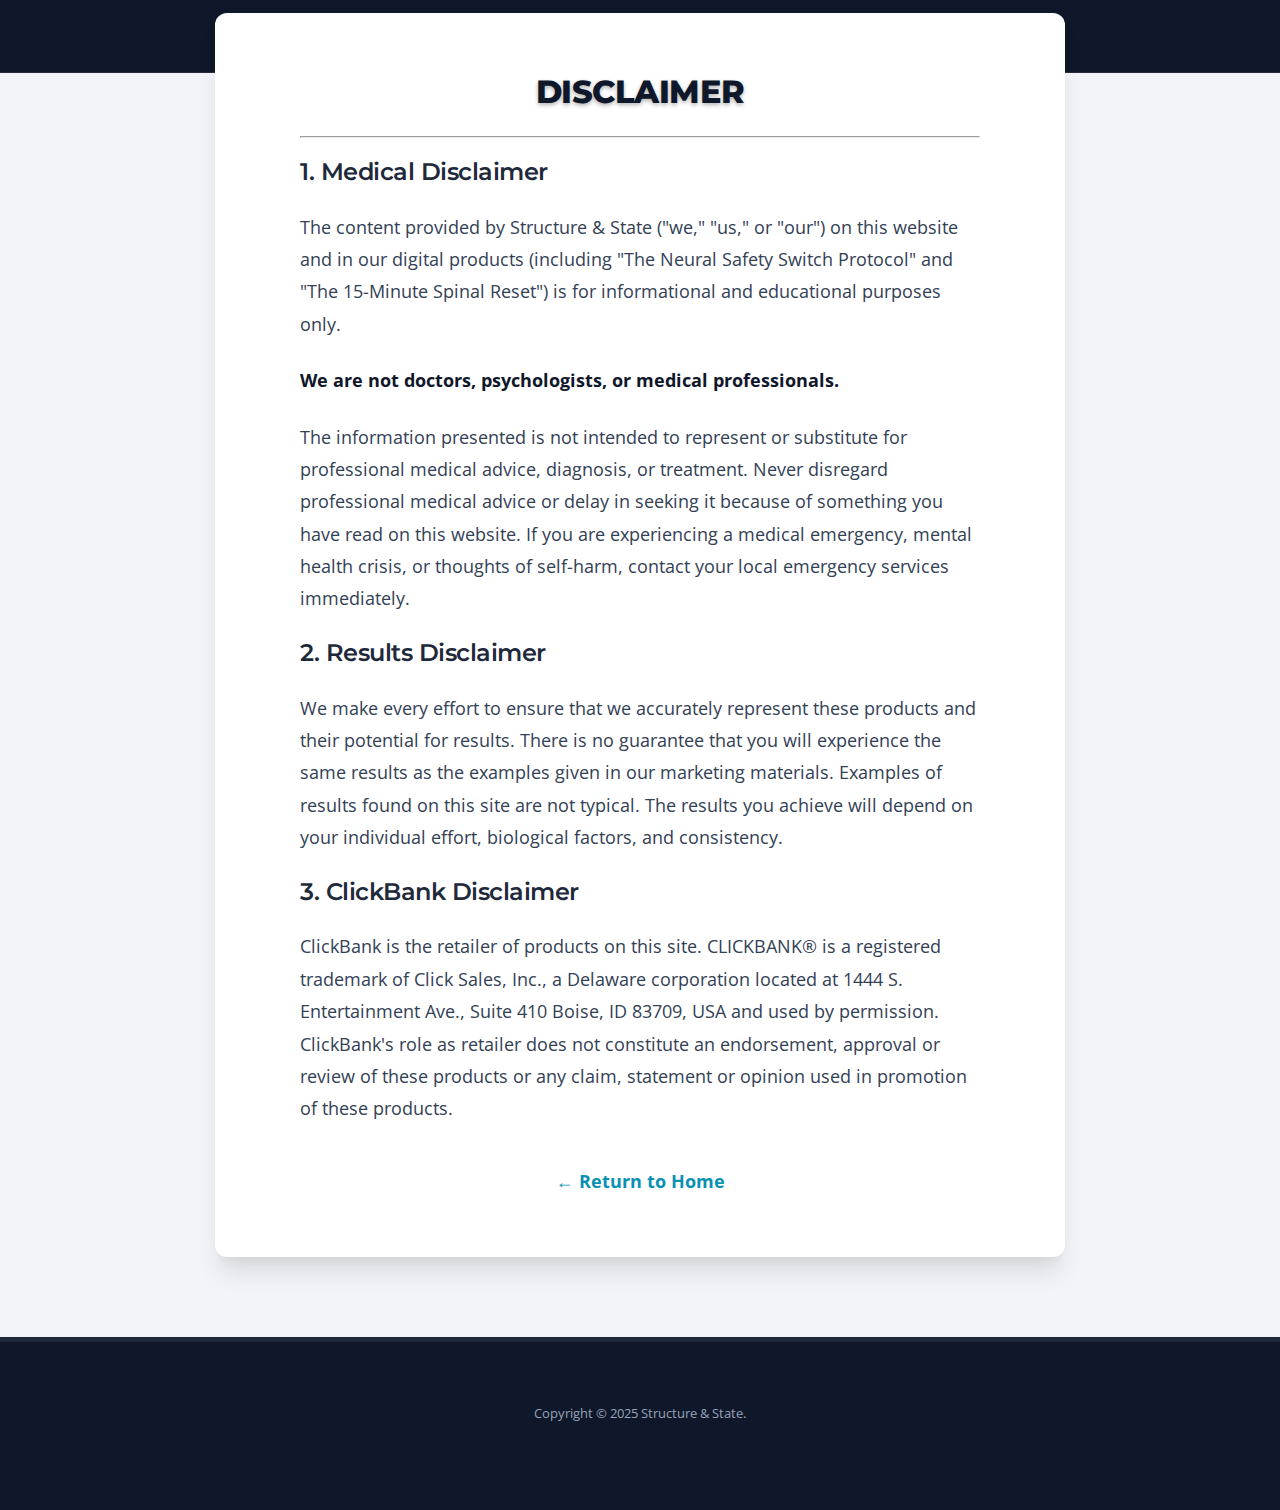
<file: disclaimer.html>
<!DOCTYPE html>
<html lang="en">
<head>
    <meta charset="UTF-8">
    <meta name="viewport" content="width=device-width, initial-scale=1.0">
    <title>Disclaimer | Structure & State</title>
    <link href="https://fonts.googleapis.com/css2?family=Montserrat:wght@400;600;700;800&family=Open+Sans:wght@400;600&display=swap" rel="stylesheet">
    <link rel="stylesheet" href="style.css">
</head>
<body>

    <header>
        <div class="logo">STRUCTURE & STATE</div>
    </header>

    <div class="container">
        <div class="narrow-content">
            <h1 style="color: var(--primary); font-size: 32px;">Disclaimer</h1>
            <hr style="margin: 20px 0;">

            <h3>1. Medical Disclaimer</h3>
            <p>The content provided by Structure & State ("we," "us," or "our") on this website and in our digital products (including "The Neural Safety Switch Protocol" and "The 15-Minute Spinal Reset") is for informational and educational purposes only.</p>
            <p class="bold">We are not doctors, psychologists, or medical professionals.</p>
            <p>The information presented is not intended to represent or substitute for professional medical advice, diagnosis, or treatment. Never disregard professional medical advice or delay in seeking it because of something you have read on this website. If you are experiencing a medical emergency, mental health crisis, or thoughts of self-harm, contact your local emergency services immediately.</p>

            <h3>2. Results Disclaimer</h3>
            <p>We make every effort to ensure that we accurately represent these products and their potential for results. There is no guarantee that you will experience the same results as the examples given in our marketing materials. Examples of results found on this site are not typical. The results you achieve will depend on your individual effort, biological factors, and consistency.</p>

            <h3>3. ClickBank Disclaimer</h3>
            <p>ClickBank is the retailer of products on this site. CLICKBANK® is a registered trademark of Click Sales, Inc., a Delaware corporation located at 1444 S. Entertainment Ave., Suite 410 Boise, ID 83709, USA and used by permission. ClickBank's role as retailer does not constitute an endorsement, approval or review of these products or any claim, statement or opinion used in promotion of these products.</p>

            <div class="center" style="margin-top: 40px;">
                <a href="index.html" style="color: var(--trust); font-weight: bold;">&larr; Return to Home</a>
            </div>
        </div>
    </div>

    <footer>
        <p>Copyright &copy; 2025 Structure & State.</p>
    </footer>

</body>
      </html>
</file>
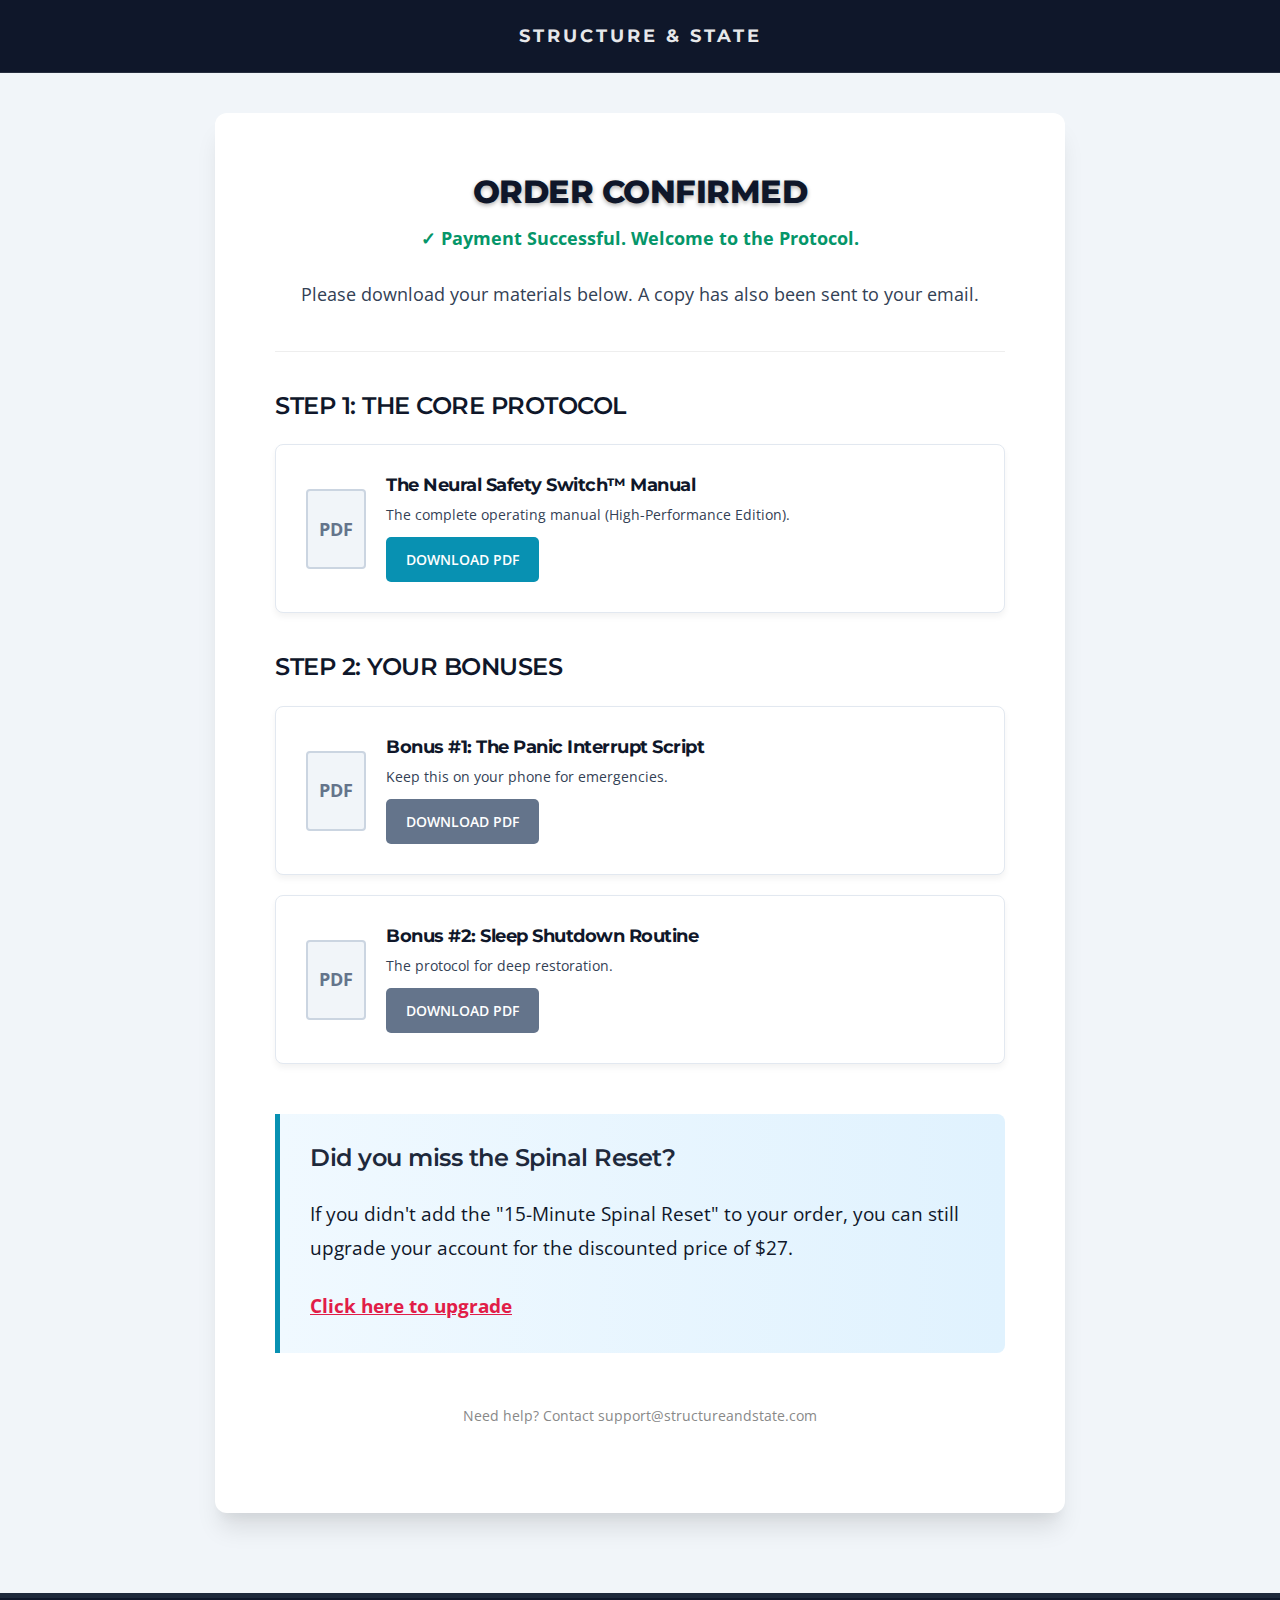
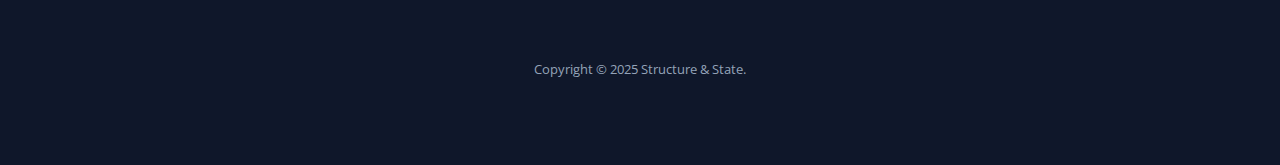
<file: download.html>
<!DOCTYPE html>
<html lang="en">
<head>
    <meta charset="UTF-8">
    <meta name="viewport" content="width=device-width, initial-scale=1.0">
    <title>Access Your Protocol | Structure & State</title>
    <link href="https://fonts.googleapis.com/css2?family=Montserrat:wght@400;600;700;800&family=Open+Sans:wght@400;600&display=swap" rel="stylesheet">
    <link rel="stylesheet" href="style.css">
    <style>
        /* Specific Styles for Download Area */
        .access-card {
            background: #fff;
            border: 1px solid #e2e8f0;
            border-radius: 8px;
            padding: 30px;
            margin-bottom: 20px;
            display: flex;
            align-items: center;
            gap: 20px;
            box-shadow: 0 4px 6px rgba(0,0,0,0.05);
        }
        .file-icon {
            width: 60px;
            height: 80px;
            background: #f1f5f9;
            border: 2px solid #cbd5e1;
            border-radius: 4px;
            display: flex;
            align-items: center;
            justify-content: center;
            font-weight: bold;
            color: #64748b;
            flex-shrink: 0;
        }
        .download-btn {
            background-color: #0891B2; /* Teal */
            color: white;
            padding: 10px 20px;
            border-radius: 5px;
            font-weight: 600;
            font-size: 14px;
            display: inline-block;
            margin-top: 10px;
        }
        .download-btn:hover { background-color: #0e7490; }
        
        @media (max-width: 600px) {
            .access-card { flex-direction: column; text-align: center; }
        }
    </style>
</head>
<body>

    <header>
        <div class="logo">STRUCTURE & STATE</div>
    </header>

    <div class="container" style="margin-top: 40px;">
        
        <div class="center">
            <h1 style="color: var(--primary); font-size: 32px; margin-bottom: 10px;">ORDER CONFIRMED</h1>
            <p style="font-size: 18px; color: #059669; font-weight: bold;">✓ Payment Successful. Welcome to the Protocol.</p>
            <p>Please download your materials below. A copy has also been sent to your email.</p>
        </div>

        <hr style="margin: 40px 0; border: 0; border-top: 1px solid #eee;">

        <h3 style="color: var(--primary);">STEP 1: THE CORE PROTOCOL</h3>
        
        <div class="access-card">
            <div class="file-icon">PDF</div>
            <div style="flex-grow: 1;">
                <h4 style="margin-bottom: 5px;">The Neural Safety Switch™ Manual</h4>
                <p style="font-size: 14px; margin-bottom: 0;">The complete operating manual (High-Performance Edition).</p>
                <a href="manual-visual.pdf" class="download-btn" download>DOWNLOAD PDF</a>
            </div>
        </div>

        <h3 style="color: var(--primary); margin-top: 40px;">STEP 2: YOUR BONUSES</h3>

        <div class="access-card">
            <div class="file-icon">PDF</div>
            <div>
                <h4 style="margin-bottom: 5px;">Bonus #1: The Panic Interrupt Script</h4>
                <p style="font-size: 14px; margin-bottom: 0;">Keep this on your phone for emergencies.</p>
                <a href="#" class="download-btn" style="background:#64748b;">DOWNLOAD PDF</a>
            </div>
        </div>
        
        <div class="access-card">
            <div class="file-icon">PDF</div>
            <div>
                <h4 style="margin-bottom: 5px;">Bonus #2: Sleep Shutdown Routine</h4>
                <p style="font-size: 14px; margin-bottom: 0;">The protocol for deep restoration.</p>
                <a href="#" class="download-btn" style="background:#64748b;">DOWNLOAD PDF</a>
            </div>
        </div>

        <div class="highlight-box" style="margin-top: 50px;">
            <h3 style="margin-top:0;">Did you miss the Spinal Reset?</h3>
            <p>If you didn't add the "15-Minute Spinal Reset" to your order, you can still upgrade your account for the discounted price of $27.</p>
            <a href="upsell.html" style="color: var(--accent); font-weight: bold; text-decoration: underline;">Click here to upgrade</a>
        </div>

        <div class="center" style="margin-top: 50px; font-size: 14px; color: #888;">
            <p>Need help? Contact support@structureandstate.com</p>
        </div>

    </div>

    <footer>
        <p>Copyright &copy; 2025 Structure & State.</p>
    </footer>

</body>
</html>
</file>
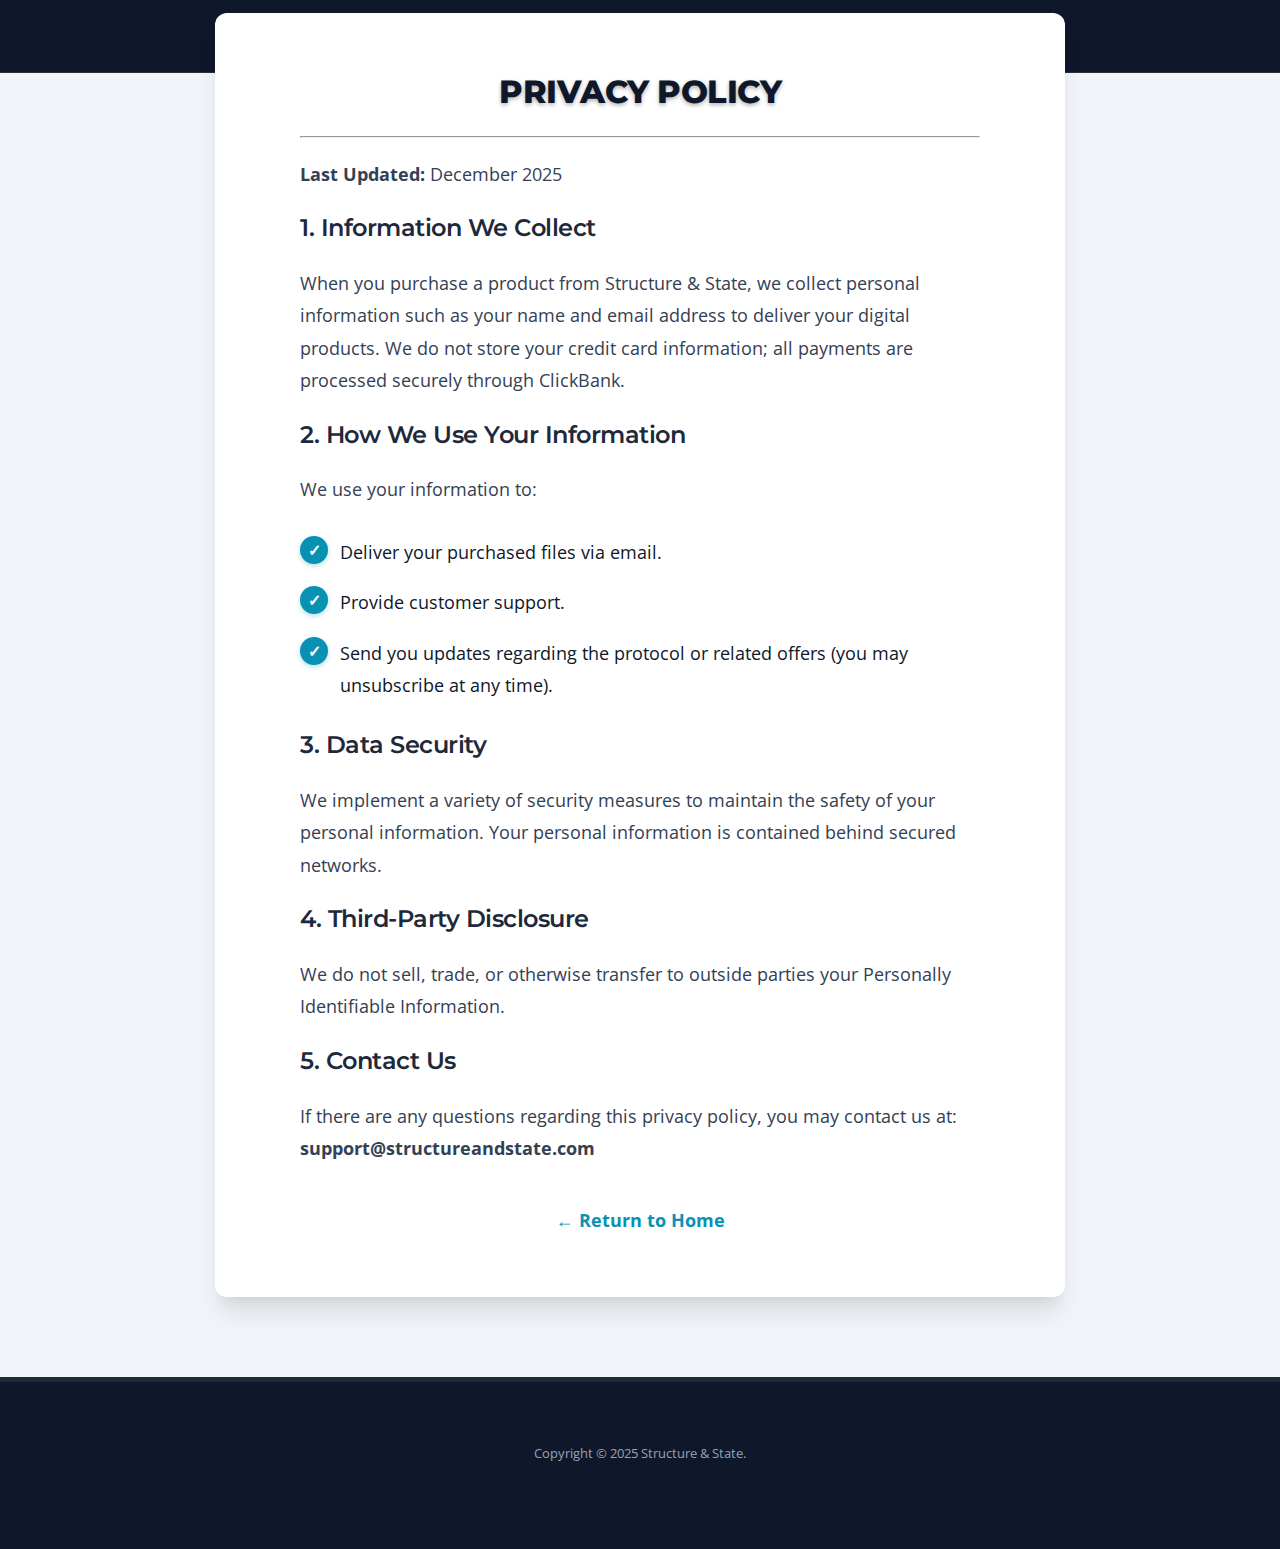
<file: privacy.html>
<!DOCTYPE html>
<html lang="en">
<head>
    <meta charset="UTF-8">
    <meta name="viewport" content="width=device-width, initial-scale=1.0">
    <title>Privacy Policy | Structure & State</title>
    <link href="https://fonts.googleapis.com/css2?family=Montserrat:wght@400;600;700;800&family=Open+Sans:wght@400;600&display=swap" rel="stylesheet">
    <link rel="stylesheet" href="style.css">
</head>
<body>

    <header>
        <div class="logo">STRUCTURE & STATE</div>
    </header>

    <div class="container">
        <div class="narrow-content">
            <h1 style="color: var(--primary); font-size: 32px;">Privacy Policy</h1>
            <hr style="margin: 20px 0;">

            <p><strong>Last Updated:</strong> December 2025</p>

            <h3>1. Information We Collect</h3>
            <p>When you purchase a product from Structure & State, we collect personal information such as your name and email address to deliver your digital products. We do not store your credit card information; all payments are processed securely through ClickBank.</p>

            <h3>2. How We Use Your Information</h3>
            <p>We use your information to:</p>
            <ul class="check-list" style="font-size: 16px;">
                <li>Deliver your purchased files via email.</li>
                <li>Provide customer support.</li>
                <li>Send you updates regarding the protocol or related offers (you may unsubscribe at any time).</li>
            </ul>

            <h3>3. Data Security</h3>
            <p>We implement a variety of security measures to maintain the safety of your personal information. Your personal information is contained behind secured networks.</p>

            <h3>4. Third-Party Disclosure</h3>
            <p>We do not sell, trade, or otherwise transfer to outside parties your Personally Identifiable Information.</p>

            <h3>5. Contact Us</h3>
            <p>If there are any questions regarding this privacy policy, you may contact us at:<br>
            <strong>support@structureandstate.com</strong></p>

            <div class="center" style="margin-top: 40px;">
                <a href="index.html" style="color: var(--trust); font-weight: bold;">&larr; Return to Home</a>
            </div>
        </div>
    </div>

    <footer>
        <p>Copyright &copy; 2025 Structure & State.</p>
    </footer>

</body>
</html>
</file>
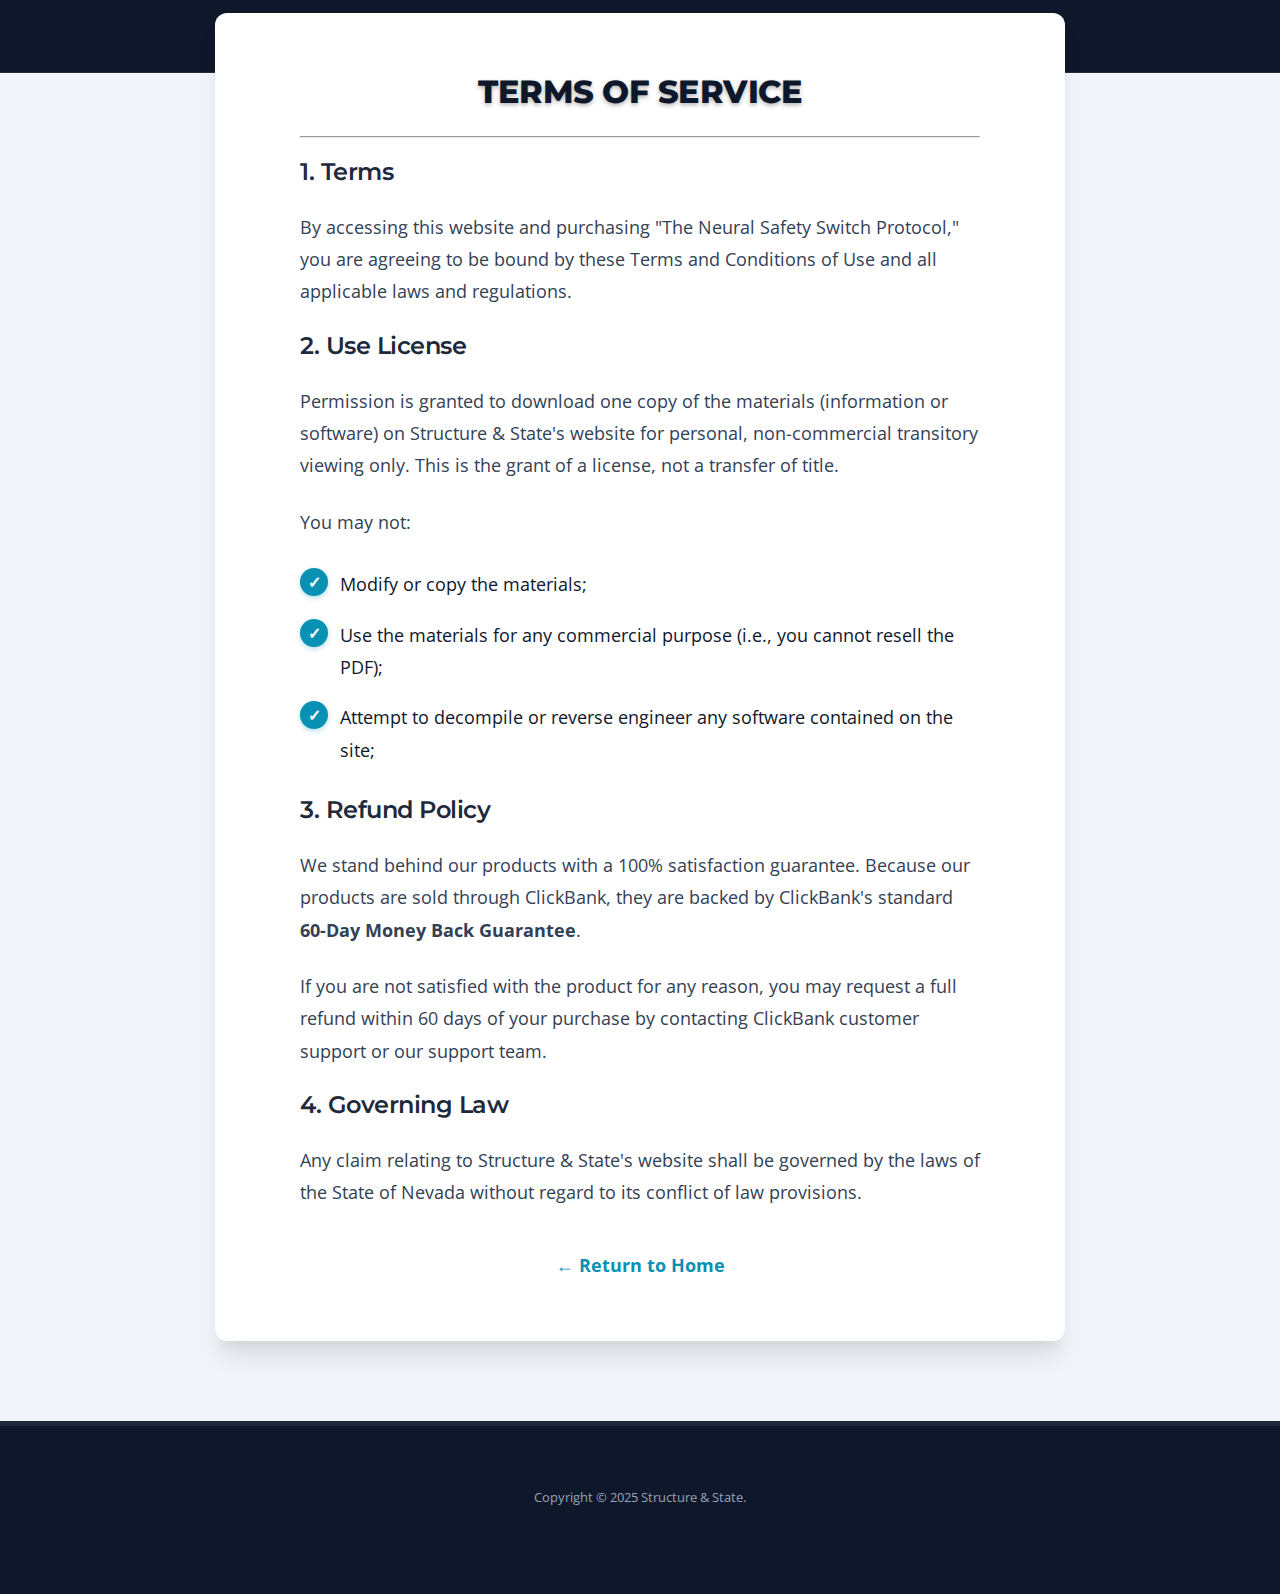
<file: terms.html>
<!DOCTYPE html>
<html lang="en">
<head>
    <meta charset="UTF-8">
    <meta name="viewport" content="width=device-width, initial-scale=1.0">
    <title>Terms of Service | Structure & State</title>
    <link href="https://fonts.googleapis.com/css2?family=Montserrat:wght@400;600;700;800&family=Open+Sans:wght@400;600&display=swap" rel="stylesheet">
    <link rel="stylesheet" href="style.css">
</head>
<body>

    <header>
        <div class="logo">STRUCTURE & STATE</div>
    </header>

    <div class="container">
        <div class="narrow-content">
            <h1 style="color: var(--primary); font-size: 32px;">Terms of Service</h1>
            <hr style="margin: 20px 0;">

            <h3>1. Terms</h3>
            <p>By accessing this website and purchasing "The Neural Safety Switch Protocol," you are agreeing to be bound by these Terms and Conditions of Use and all applicable laws and regulations.</p>

            <h3>2. Use License</h3>
            <p>Permission is granted to download one copy of the materials (information or software) on Structure & State's website for personal, non-commercial transitory viewing only. This is the grant of a license, not a transfer of title.</p>
            <p>You may not:</p>
            <ul class="check-list" style="font-size: 16px;">
                <li>Modify or copy the materials;</li>
                <li>Use the materials for any commercial purpose (i.e., you cannot resell the PDF);</li>
                <li>Attempt to decompile or reverse engineer any software contained on the site;</li>
            </ul>

            <h3>3. Refund Policy</h3>
            <p>We stand behind our products with a 100% satisfaction guarantee. Because our products are sold through ClickBank, they are backed by ClickBank's standard <strong>60-Day Money Back Guarantee</strong>.</p>
            <p>If you are not satisfied with the product for any reason, you may request a full refund within 60 days of your purchase by contacting ClickBank customer support or our support team.</p>

            <h3>4. Governing Law</h3>
            <p>Any claim relating to Structure & State's website shall be governed by the laws of the State of Nevada without regard to its conflict of law provisions.</p>

            <div class="center" style="margin-top: 40px;">
                <a href="index.html" style="color: var(--trust); font-weight: bold;">&larr; Return to Home</a>
            </div>
        </div>
    </div>

    <footer>
        <p>Copyright &copy; 2025 Structure & State.</p>
    </footer>

</body>
</html>
</file>
<file: style.css>
/* =========================================
   1. RESET & VARIABLES (The "Premium" Palette)
   ========================================= */
:root {
    /* Brand Colors */
    --primary: #0F172A;       /* Midnight Navy (Authority) */
    --primary-light: #1E293B; /* Lighter Navy */
    --accent: #E11D48;        /* Rose/Red (Urgency but not cheap) */
    --accent-hover: #BE123C;  /* Darker Red for hover */
    --trust: #0891B2;         /* Clinical Teal (Calm/Safety) */
    
    /* Backgrounds & Text */
    --bg-body: #F1F5F9;       /* Cool Grey White */
    --bg-card: #FFFFFF;
    --text-main: #334155;     /* Soft Black */
    --text-dark: #0F172A;     /* Deep Black */
    
    /* Spacing & Shadows */
    --shadow-soft: 0 4px 6px -1px rgba(0, 0, 0, 0.1), 0 2px 4px -1px rgba(0, 0, 0, 0.06);
    --shadow-deep: 0 20px 25px -5px rgba(0, 0, 0, 0.1), 0 10px 10px -5px rgba(0, 0, 0, 0.04);
    --shadow-glow: 0 0 15px rgba(225, 29, 72, 0.4); /* Glow for buttons */
    --radius: 12px;
}

* {
    box-sizing: border-box;
    margin: 0;
    padding: 0;
}

body {
    font-family: 'Open Sans', sans-serif;
    background-color: var(--bg-body);
    color: var(--text-main);
    line-height: 1.8; /* Increased for readability */
    font-size: 18px;
    -webkit-font-smoothing: antialiased; /* Crisper text on Mac */
}

img {
    max-width: 100%;
    height: auto;
    display: block;
    margin: 0 auto;
    border-radius: 4px;
}

a {
    text-decoration: none;
    transition: all 0.3s ease;
}

/* =========================================
   2. TYPOGRAPHY (Hierarchy & Authority)
   ========================================= */
h1, h2, h3, h4 {
    font-family: 'Montserrat', sans-serif;
    color: var(--primary);
    margin-bottom: 1.5rem;
    line-height: 1.2;
    letter-spacing: -0.5px; /* Tighter heading tracking looks more modern */
}

h1 {
    font-weight: 800;
    font-size: 42px;
    text-transform: uppercase;
    text-align: center;
    color: #fff; /* White text for Hero */
    text-shadow: 0 2px 4px rgba(0,0,0,0.3);
}

h2 {
    font-weight: 700;
    font-size: 32px;
    text-align: center;
    position: relative;
    padding-bottom: 20px;
    margin-top: 40px;
}

/* The "Underline" effect for H2s */
h2::after {
    content: '';
    display: block;
    width: 60px;
    height: 4px;
    background: var(--trust);
    margin: 15px auto 0;
    border-radius: 2px;
}

h3 {
    font-size: 24px;
    font-weight: 600;
    color: var(--primary-light);
}

p {
    margin-bottom: 24px;
}

.bold { font-weight: 700; color: var(--text-dark); }
.center { text-align: center; }
.red-text { color: var(--accent); font-weight: bold; }

/* =========================================
   3. LAYOUT & CONTAINERS
   ========================================= */
/* The main paper sheet */
.container {
    max-width: 850px;
    margin: -60px auto 60px; /* Pulls container UP into the hero section */
    background: var(--bg-card);
    padding: 60px;
    border-radius: var(--radius);
    box-shadow: var(--shadow-deep);
    position: relative;
    z-index: 10;
}

.narrow-content {
    max-width: 680px;
    margin: 0 auto;
}

/* =========================================
   4. HEADER & HERO (The "Structure" Look)
   ========================================= */
header {
    background: var(--primary);
    padding: 20px 0;
    text-align: center;
    border-bottom: 1px solid rgba(255,255,255,0.1);
}

.logo {
    font-family: 'Montserrat', sans-serif;
    font-weight: 700;
    letter-spacing: 3px;
    font-size: 18px;
    color: #fff;
    text-transform: uppercase;
    opacity: 0.9;
}

.hero {
    background: linear-gradient(135deg, var(--primary) 0%, var(--primary-light) 100%);
    padding: 80px 20px 140px; /* Extra bottom padding for overlap */
    text-align: center;
    color: #fff;
    clip-path: polygon(0 0, 100% 0, 100% 95%, 0 100%); /* Slight angle at bottom */
}

.pre-head {
    font-size: 14px;
    font-weight: 700;
    color: var(--trust); /* Teal pop against Navy */
    text-transform: uppercase;
    letter-spacing: 2px;
    margin-bottom: 15px;
    background: rgba(8, 145, 178, 0.1);
    display: inline-block;
    padding: 5px 15px;
    border-radius: 50px;
    border: 1px solid rgba(8, 145, 178, 0.3);
}

.sub-head {
    font-size: 20px;
    color: #cbd5e1; /* Soft grey text */
    margin-top: 15px;
    font-weight: 400;
    font-style: italic;
    max-width: 700px;
    margin-left: auto;
    margin-right: auto;
}

/* =========================================
   5. COMPONENTS (Boxes, Buttons, Lists)
   ========================================= */

/* The "Highlight Box" - Used for 'Why they should keep watching' */
.highlight-box {
    background: linear-gradient(to right, #F0F9FF, #E0F2FE);
    border-left: 5px solid var(--trust);
    padding: 30px;
    margin: 40px 0;
    border-radius: 0 8px 8px 0;
    font-size: 19px;
    color: var(--primary);
}

/* The Product Bundle Stack */
.product-stack {
    background: #fff;
    padding: 40px;
    border: 1px solid #e2e8f0;
    border-radius: var(--radius);
    margin: 50px 0;
    text-align: center;
    box-shadow: var(--shadow-soft);
    position: relative;
    overflow: hidden;
}

/* Optional: "Best Value" Badge for the stack */
.product-stack::before {
    content: "";
    position: absolute;
    top: 0;
    left: 0;
    width: 100%;
    height: 6px;
    background: var(--trust);
}

/* Buttons that Convert */
.cta-button {
    display: block;
    width: 100%;
    max-width: 450px;
    margin: 40px auto;
    background: linear-gradient(to bottom, var(--accent), var(--accent-hover));
    color: white;
    padding: 22px 30px;
    font-size: 22px;
    font-weight: 700;
    text-align: center;
    border-radius: 8px;
    box-shadow: var(--shadow-glow), 0 4px 0 #9f1239; /* 3D bottom border */
    text-transform: uppercase;
    letter-spacing: 1px;
    position: relative;
    top: 0;
    transition: all 0.2s ease;
}

.cta-button:hover {
    transform: translateY(-2px); /* Lift effect */
    box-shadow: 0 0 25px rgba(225, 29, 72, 0.6), 0 6px 0 #9f1239;
}

.cta-button:active {
    top: 4px; /* Press down effect */
    box-shadow: inset 0 2px 4px rgba(0,0,0,0.2);
}

/* Pricing */
.price-strike {
    text-decoration: line-through;
    color: #94a3b8;
    font-size: 24px;
    font-weight: 600;
}

.price-final {
    color: var(--primary);
    font-size: 56px;
    font-weight: 800;
    line-height: 1;
    margin: 10px 0 20px;
    letter-spacing: -2px;
}

/* Checkmark Lists */
ul.check-list {
    list-style: none;
    padding: 0;
    margin: 30px 0;
}

ul.check-list li {
    padding-left: 40px;
    position: relative;
    margin-bottom: 18px;
    font-size: 18px;
    color: var(--text-dark);
}

ul.check-list li::before {
    content: '✓';
    position: absolute;
    left: 0;
    top: 0;
    height: 28px;
    width: 28px;
    background: var(--trust); /* Teal circle */
    color: white;
    border-radius: 50%;
    text-align: center;
    line-height: 28px;
    font-size: 16px;
    font-weight: bold;
    box-shadow: 0 2px 5px rgba(8, 145, 178, 0.3);
}

/* =========================================
   6. FOOTER
   ========================================= */
footer {
    background: var(--primary);
    color: #94a3b8;
    padding: 60px 20px;
    font-size: 13px;
    text-align: center;
    margin-top: 80px;
    border-top: 5px solid var(--primary-light);
}

footer a { color: #fff; text-decoration: none; border-bottom: 1px dotted #94a3b8; }
footer a:hover { color: var(--trust); border-bottom: 1px solid var(--trust); }

.footer-disclaimer {
    max-width: 700px;
    margin: 30px auto 0;
    line-height: 1.6;
    opacity: 0.6;
}

/* =========================================
   7. MOBILE RESPONSIVE
   ========================================= */
@media (max-width: 768px) {
    .container {
        width: 92%;
        margin: -40px auto 40px;
        padding: 30px 20px;
    }

    h1 { font-size: 28px; margin-bottom: 10px; }
    h2 { font-size: 24px; }
    
    .hero {
        padding: 40px 20px 80px; /* Less padding on mobile */
        clip-path: polygon(0 0, 100% 0, 100% 98%, 0 100%);
    }
    
    .cta-button {
        font-size: 18px;
        padding: 18px;
        width: 100%;
    }
    
    body { font-size: 16px; }
  }
</file>
